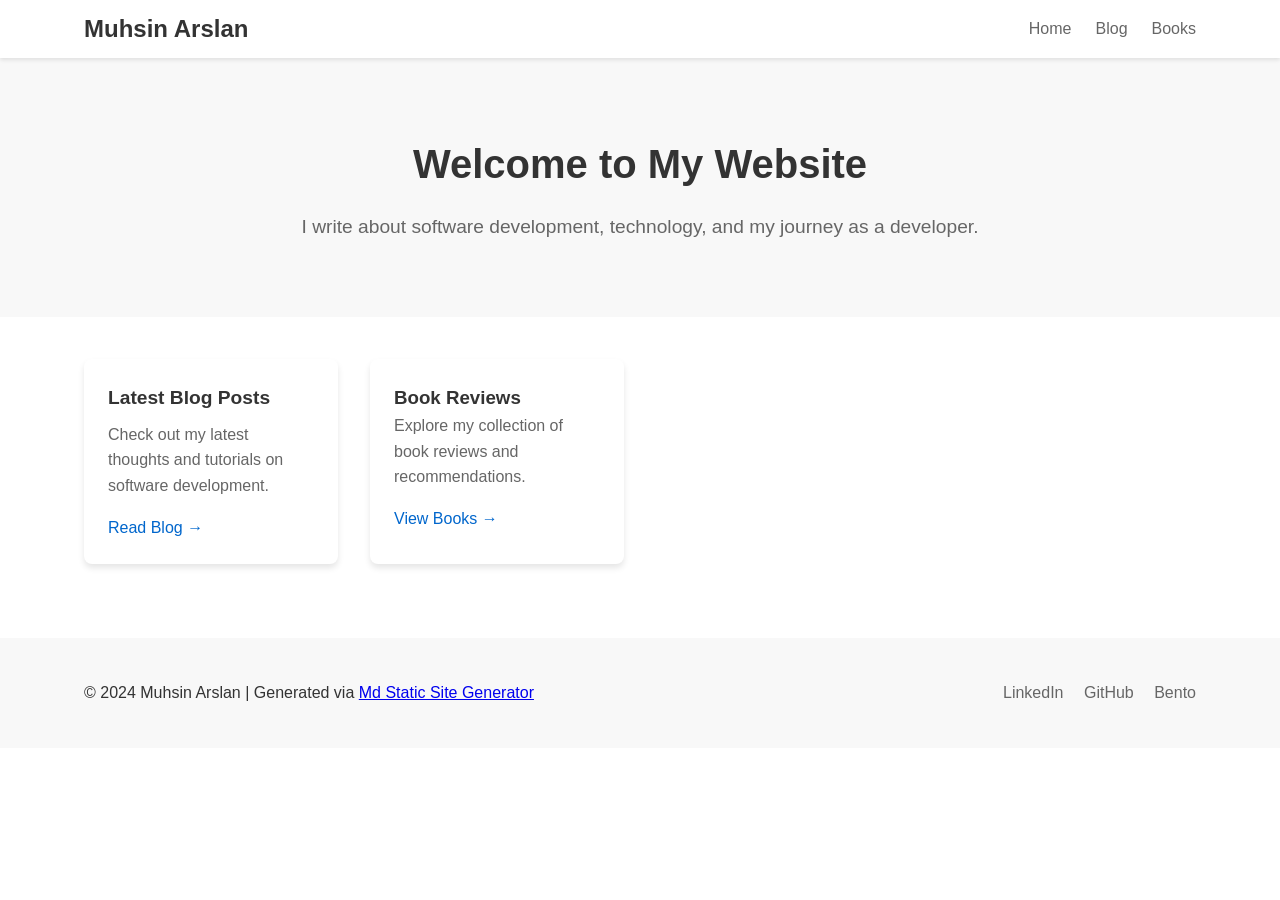
<file: index.html>
<!DOCTYPE html>
<html lang="en">
  <head>
    <meta charset="UTF-8" />
    <meta name="viewport" content="width=device-width, initial-scale=1.0" />
    <title>Home - Muhsin Arslan</title>
    <link rel="stylesheet" href="/assets/styles.css" />
  </head>
  <body>
    <header>
      <nav class="container">
        <a href="/" class="logo">Muhsin Arslan</a>
        <ul>
          <li><a href="/">Home</a></li>
          <li><a href="/blog.html">Blog</a></li>
          <li><a href="/books.html">Books</a></li>
        </ul>
      </nav>
    </header>

    <main>
<section class="hero">
  <div class="container">
    <h1 class="animate-fade-in">Welcome to My Website</h1>
    <p class="animate-fade-in animation-delay-200">
      I write about software development, technology, and my journey as a
      developer.
    </p>
  </div>
</section>

<section class="container">
  <div class="grid">
    <div class="blog-card animate-fade-in animation-delay-400">
      <h3>Latest Blog Posts</h3>
      <p>Check out my latest thoughts and tutorials on software development.</p>
      <a href="/blog.html">Read Blog →</a>
    </div>

    <div class="book-card animate-fade-in animation-delay-400">
      <h3>Book Reviews</h3>
      <p>Explore my collection of book reviews and recommendations.</p>
      <a href="/books.html">View Books →</a>
    </div>
  </div>
</section>
</main>

    <footer>
      <div class="container">
        <div class="footer-content">
          <div class="contact-info">
            <p>
              © 2024 Muhsin Arslan | Generated via
              <a
                href="https://github.com/mumudevx/md-static-site-generator"
                target="_blank"
                >Md Static Site Generator</a
              >
            </p>
          </div>
          <div class="social-links">
            <a target="_blank" href="https://linkedin.com/in/muhsinarslan">LinkedIn</a>
            <a target="_blank" href="https://github.com/mumudevx">GitHub</a>
            <a target="_blank" href="https://bento.me/muhsinarslan">Bento</a>
          </div>
        </div>
      </div>
    </footer>
  </body>
</html>
</file>
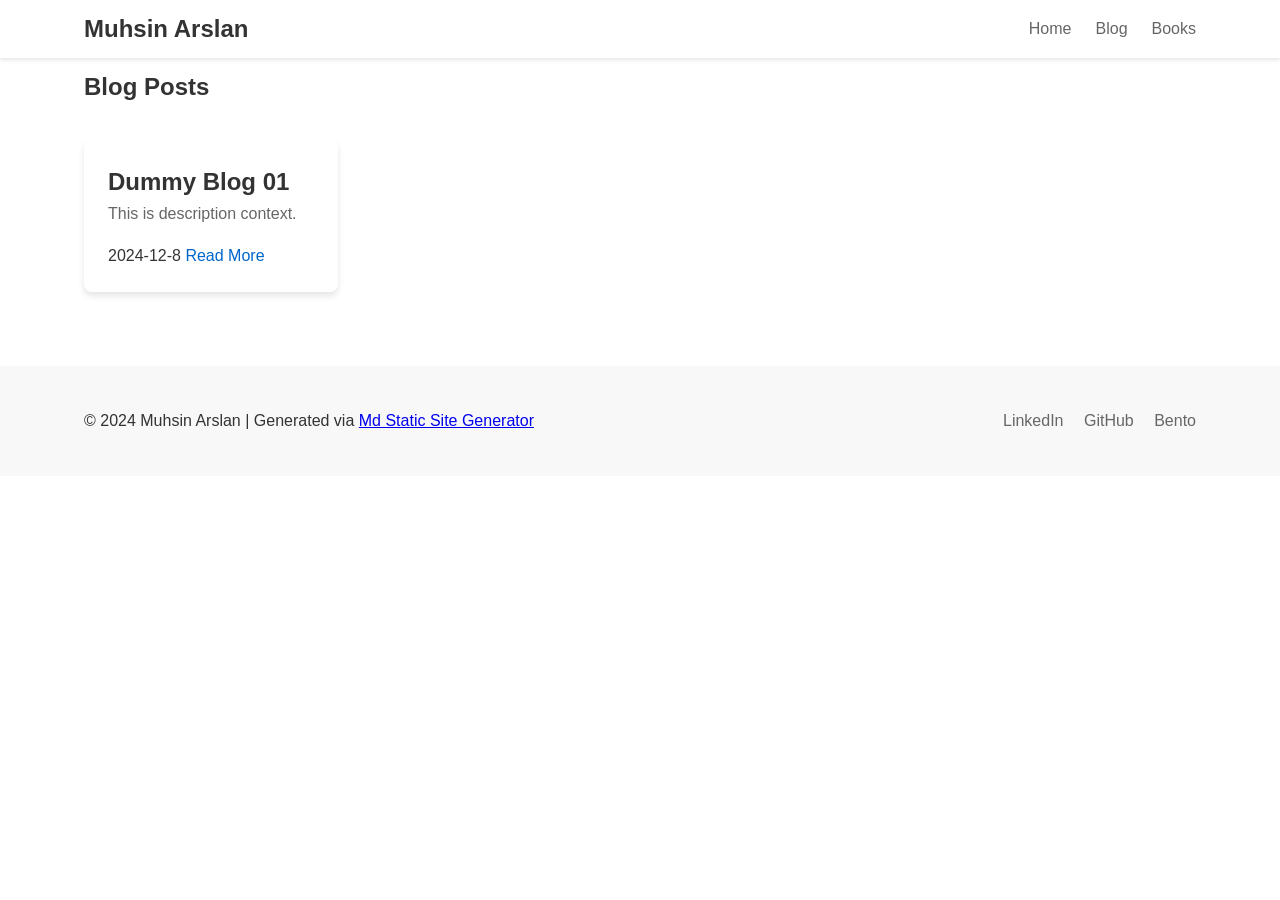
<file: blog.html>
<!DOCTYPE html>
<html lang="en">
  <head>
    <meta charset="UTF-8" />
    <meta name="viewport" content="width=device-width, initial-scale=1.0" />
    <title>Muhsin Arslan | Blog</title>
    <link rel="stylesheet" href="/assets/styles.css" />
  </head>
  <body>
    <header>
      <nav class="container">
        <a href="/" class="logo">Muhsin Arslan</a>
        <ul>
          <li><a href="/">Home</a></li>
          <li><a href="/blog.html">Blog</a></li>
          <li><a href="/books.html">Books</a></li>
        </ul>
      </nav>
    </header>

    <main>
<section class="blog-listing">
  <div class="container">
    <h1>Blog Posts</h1>
    <div class="grid">
      
      <article class="blog-card animate-fade-in">
        <h2>Dummy Blog 01</h2>
        <p>This is description context.</p>
        <div class="blog-meta">
          <span>2024-12-8</span>
          <a href="/blog/post1.html">Read More</a>
        </div>
      </article>
      
    </div>
  </div>
</section>
</main>

    <footer>
      <div class="container">
        <div class="footer-content">
          <div class="contact-info">
            <p>
              © 2024 Muhsin Arslan | Generated via
              <a
                href="https://github.com/mumudevx/md-static-site-generator"
                target="_blank"
                >Md Static Site Generator</a
              >
            </p>
          </div>
          <div class="social-links">
            <a target="_blank" href="https://linkedin.com/in/muhsinarslan">LinkedIn</a>
            <a target="_blank" href="https://github.com/mumudevx">GitHub</a>
            <a target="_blank" href="https://bento.me/muhsinarslan">Bento</a>
          </div>
        </div>
      </div>
    </footer>
  </body>
</html>
</file>
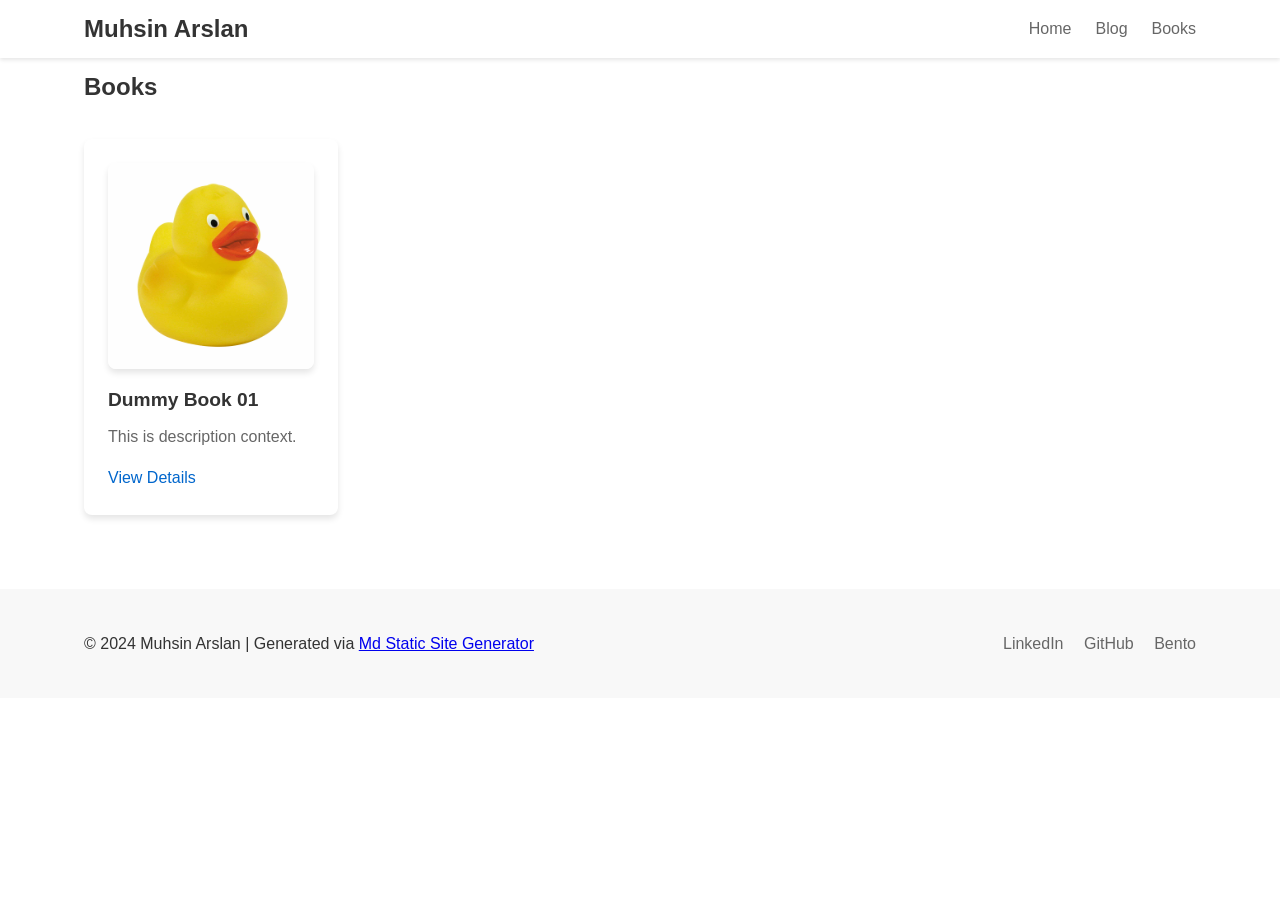
<file: books.html>
<!DOCTYPE html>
<html lang="en">
  <head>
    <meta charset="UTF-8" />
    <meta name="viewport" content="width=device-width, initial-scale=1.0" />
    <title>Muhsin Arslan | Books</title>
    <link rel="stylesheet" href="/assets/styles.css" />
  </head>
  <body>
    <header>
      <nav class="container">
        <a href="/" class="logo">Muhsin Arslan</a>
        <ul>
          <li><a href="/">Home</a></li>
          <li><a href="/blog.html">Blog</a></li>
          <li><a href="/books.html">Books</a></li>
        </ul>
      </nav>
    </header>

    <main>
<section class="book-listing">
  <div class="container">
    <h1>Books</h1>
    <div class="grid">
      
      <div class="book-card animate-fade-in">
        <img
          src="&#x2F;assets&#x2F;images&#x2F;rubber-duck.jpg"
          alt="Dummy Book 01 cover"
          class="book-cover"
        />
        <h2>Dummy Book 01</h2>
        <p>This is description context.</p>
        <a href="/books/book1.html" class="view-details"
          >View Details</a
        >
      </div>
      
    </div>
  </div>
</section>
</main>

    <footer>
      <div class="container">
        <div class="footer-content">
          <div class="contact-info">
            <p>
              © 2024 Muhsin Arslan | Generated via
              <a
                href="https://github.com/mumudevx/md-static-site-generator"
                target="_blank"
                >Md Static Site Generator</a
              >
            </p>
          </div>
          <div class="social-links">
            <a target="_blank" href="https://linkedin.com/in/muhsinarslan">LinkedIn</a>
            <a target="_blank" href="https://github.com/mumudevx">GitHub</a>
            <a target="_blank" href="https://bento.me/muhsinarslan">Bento</a>
          </div>
        </div>
      </div>
    </footer>
  </body>
</html>
</file>
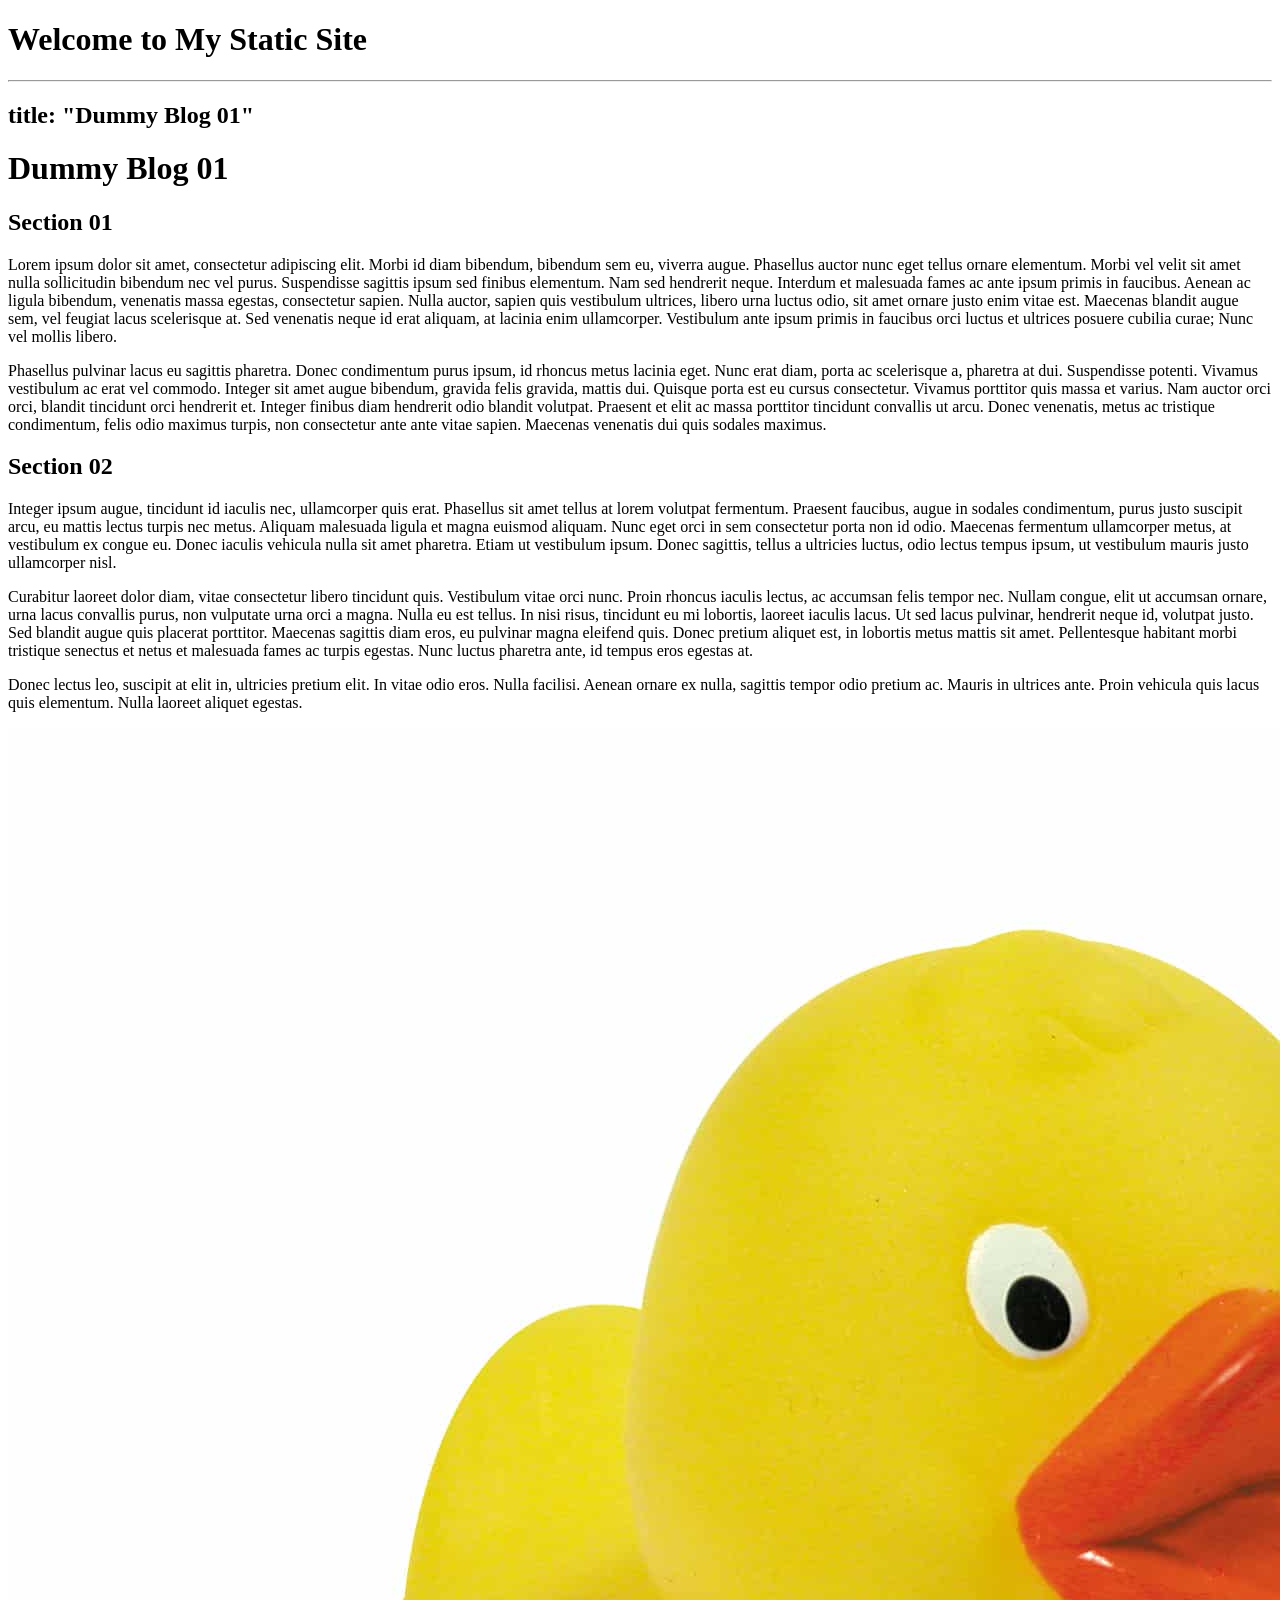
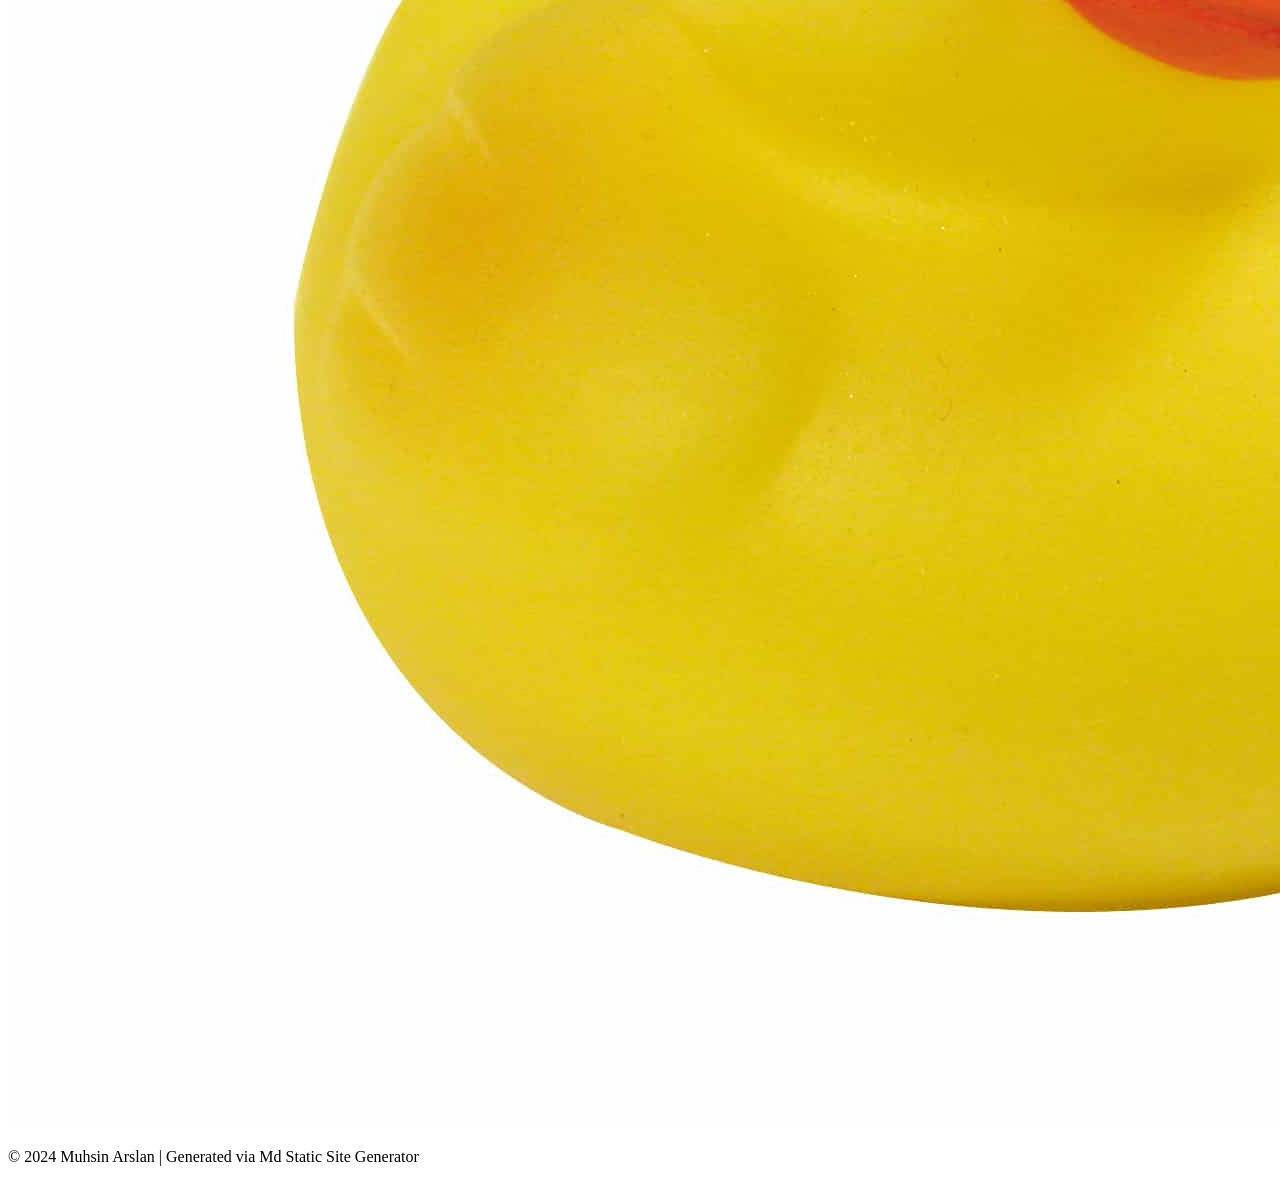
<file: blog/post1.html>
<!DOCTYPE html>
<html lang="en">
  <head>
    <meta charset="UTF-8" />
    <meta name="viewport" content="width=device-width, initial-scale=1.0" />
    <title>Muhsin Arslan</title>
  </head>
  <body>
    <header>
      <h1>Welcome to My Static Site</h1>
    </header>
    <main><hr />
<h2>title: &quot;Dummy Blog 01&quot;</h2>
<h1>Dummy Blog 01</h1>
<h2>Section 01</h2>
<p>Lorem ipsum dolor sit amet, consectetur adipiscing elit. Morbi id diam bibendum, bibendum sem eu, viverra augue. Phasellus auctor nunc eget tellus ornare elementum. Morbi vel velit sit amet nulla sollicitudin bibendum nec vel purus. Suspendisse sagittis ipsum sed finibus elementum. Nam sed hendrerit neque. Interdum et malesuada fames ac ante ipsum primis in faucibus. Aenean ac ligula bibendum, venenatis massa egestas, consectetur sapien. Nulla auctor, sapien quis vestibulum ultrices, libero urna luctus odio, sit amet ornare justo enim vitae est. Maecenas blandit augue sem, vel feugiat lacus scelerisque at. Sed venenatis neque id erat aliquam, at lacinia enim ullamcorper. Vestibulum ante ipsum primis in faucibus orci luctus et ultrices posuere cubilia curae; Nunc vel mollis libero.</p>
<p>Phasellus pulvinar lacus eu sagittis pharetra. Donec condimentum purus ipsum, id rhoncus metus lacinia eget. Nunc erat diam, porta ac scelerisque a, pharetra at dui. Suspendisse potenti. Vivamus vestibulum ac erat vel commodo. Integer sit amet augue bibendum, gravida felis gravida, mattis dui. Quisque porta est eu cursus consectetur. Vivamus porttitor quis massa et varius. Nam auctor orci orci, blandit tincidunt orci hendrerit et. Integer finibus diam hendrerit odio blandit volutpat. Praesent et elit ac massa porttitor tincidunt convallis ut arcu. Donec venenatis, metus ac tristique condimentum, felis odio maximus turpis, non consectetur ante ante vitae sapien. Maecenas venenatis dui quis sodales maximus.</p>
<h2>Section 02</h2>
<p>Integer ipsum augue, tincidunt id iaculis nec, ullamcorper quis erat. Phasellus sit amet tellus at lorem volutpat fermentum. Praesent faucibus, augue in sodales condimentum, purus justo suscipit arcu, eu mattis lectus turpis nec metus. Aliquam malesuada ligula et magna euismod aliquam. Nunc eget orci in sem consectetur porta non id odio. Maecenas fermentum ullamcorper metus, at vestibulum ex congue eu. Donec iaculis vehicula nulla sit amet pharetra. Etiam ut vestibulum ipsum. Donec sagittis, tellus a ultricies luctus, odio lectus tempus ipsum, ut vestibulum mauris justo ullamcorper nisl.</p>
<p>Curabitur laoreet dolor diam, vitae consectetur libero tincidunt quis. Vestibulum vitae orci nunc. Proin rhoncus iaculis lectus, ac accumsan felis tempor nec. Nullam congue, elit ut accumsan ornare, urna lacus convallis purus, non vulputate urna orci a magna. Nulla eu est tellus. In nisi risus, tincidunt eu mi lobortis, laoreet iaculis lacus. Ut sed lacus pulvinar, hendrerit neque id, volutpat justo. Sed blandit augue quis placerat porttitor. Maecenas sagittis diam eros, eu pulvinar magna eleifend quis. Donec pretium aliquet est, in lobortis metus mattis sit amet. Pellentesque habitant morbi tristique senectus et netus et malesuada fames ac turpis egestas. Nunc luctus pharetra ante, id tempus eros egestas at.</p>
<p>Donec lectus leo, suscipit at elit in, ultricies pretium elit. In vitae odio eros. Nulla facilisi. Aenean ornare ex nulla, sagittis tempor odio pretium ac. Mauris in ultrices ante. Proin vehicula quis lacus quis elementum. Nulla laoreet aliquet egestas.</p>
<p><img src="/assets/rubber-duck.jpg" alt="Rubber Duck" title="Rubber Duck" /></p>
</main>
    <footer>
      <p>© 2024 Muhsin Arslan | Generated via Md Static Site Generator</p>
    </footer>
  </body>
</html>
</file>
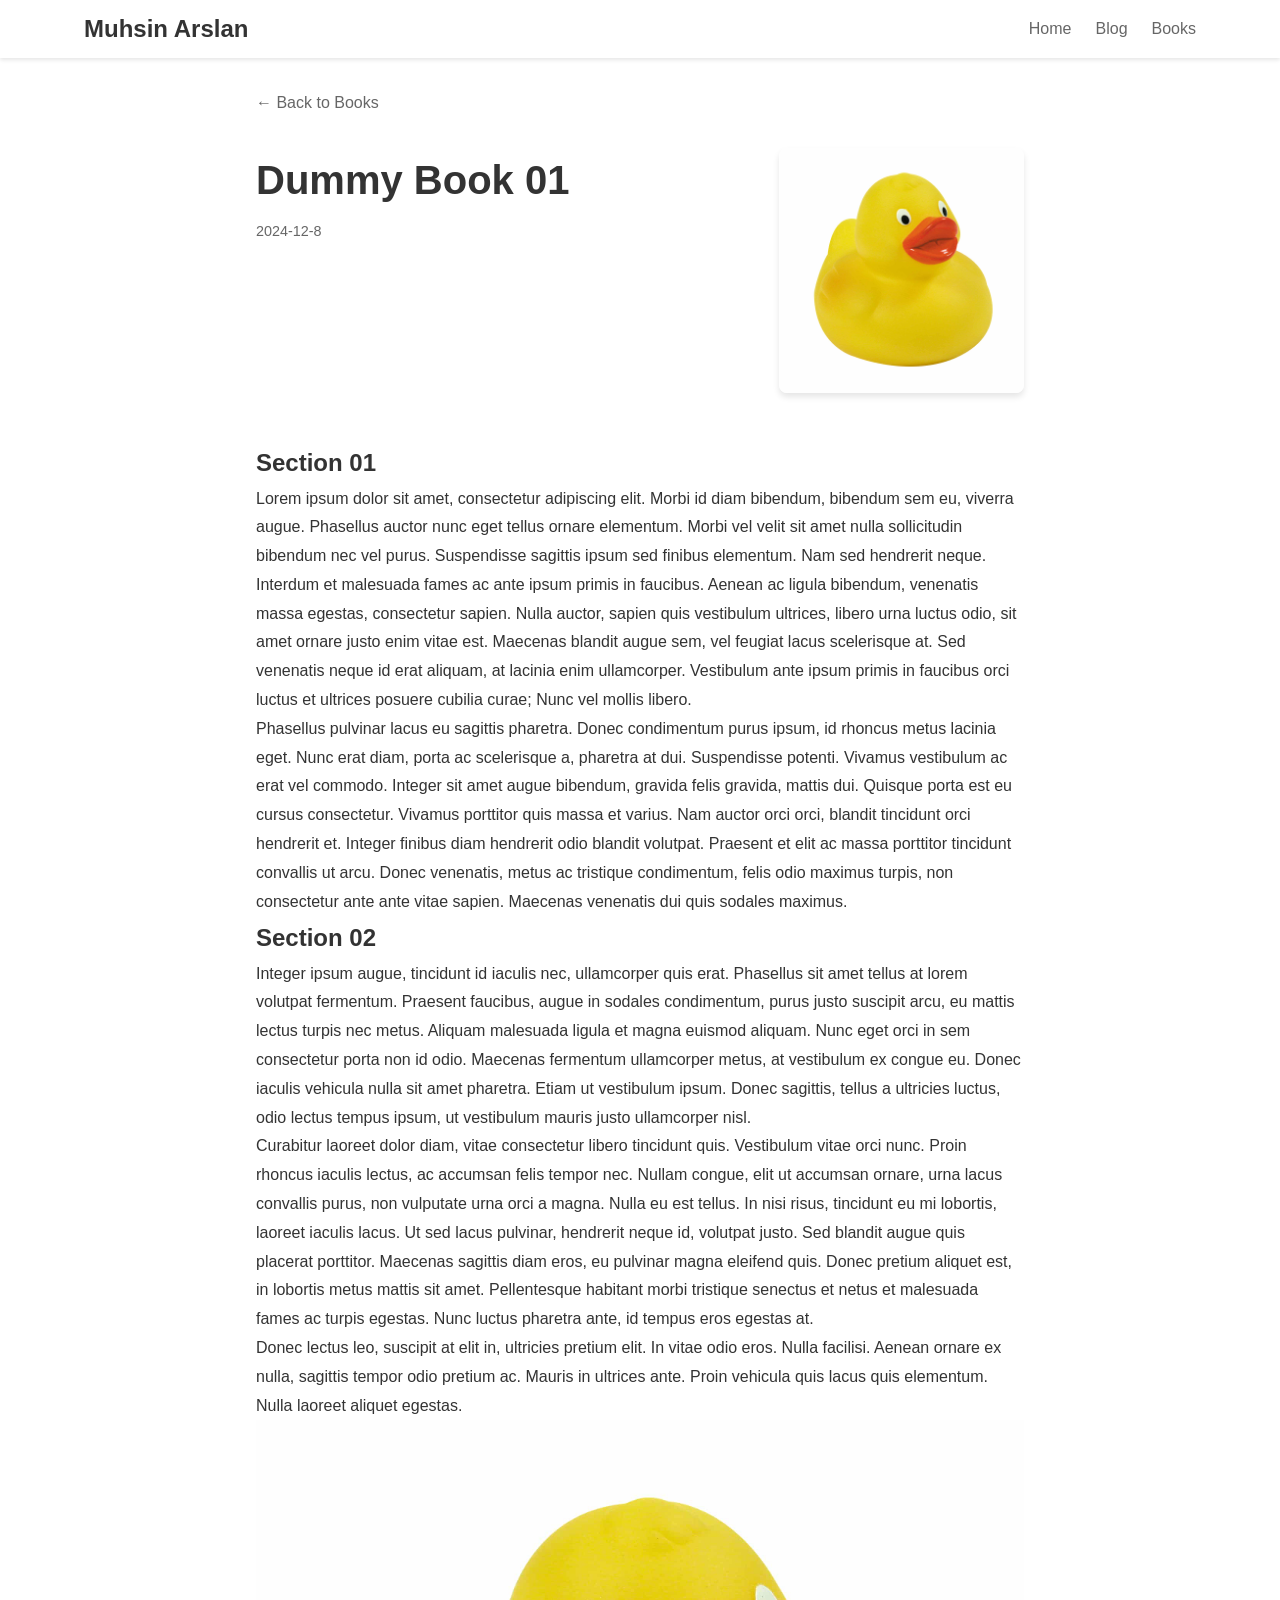
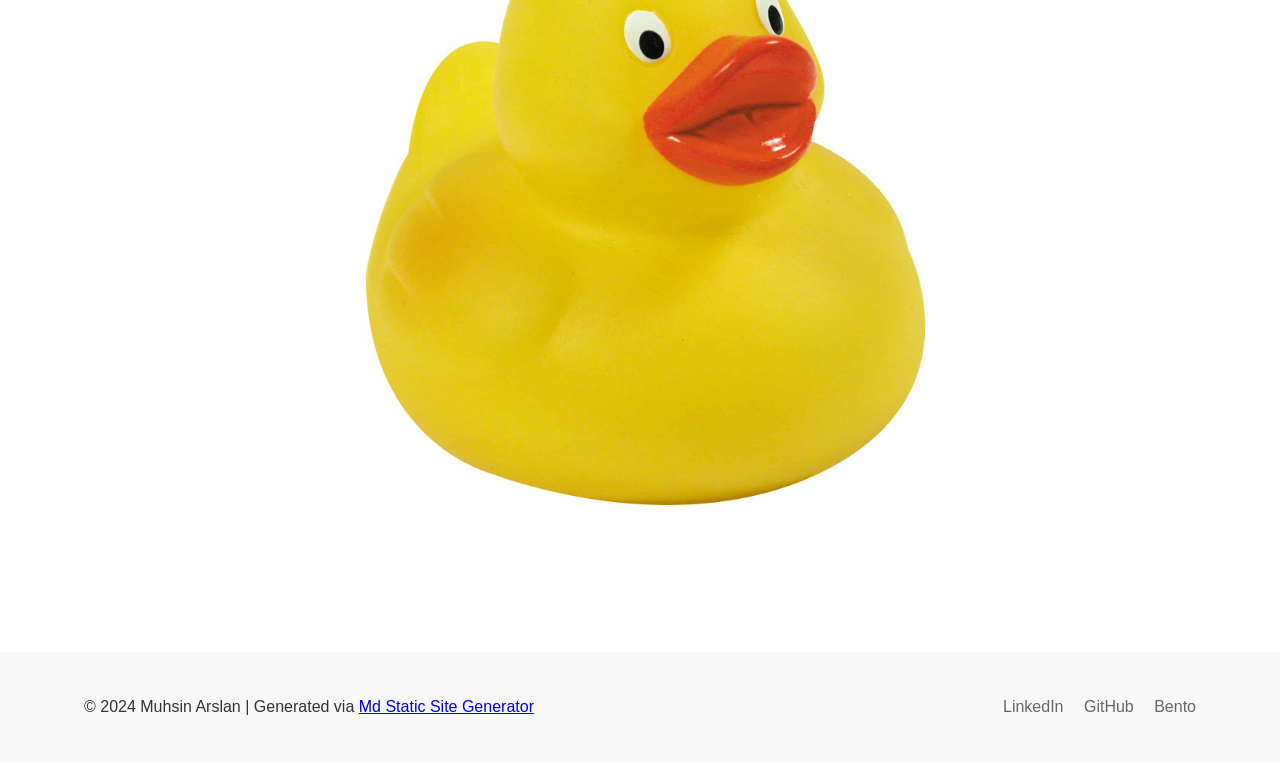
<file: books/book1.html>
<!DOCTYPE html>
<html lang="en">
  <head>
    <meta charset="UTF-8" />
    <meta name="viewport" content="width=device-width, initial-scale=1.0" />
    <title>Dummy Book 01 - Book Review - Muhsin
Arslan</title>
    <link rel="stylesheet" href="/assets/styles.css" />
  </head>
  <body>
    <header>
      <nav class="container">
        <a href="/" class="logo">Muhsin Arslan</a>
        <ul>
          <li><a href="/">Home</a></li>
          <li><a href="/blog.html">Blog</a></li>
          <li><a href="/books.html">Books</a></li>
        </ul>
      </nav>
    </header>

    <main>
<article class="book-detail container">
  <a href="/books.html" class="back-link">← Back to Books</a>

  <div class="book-header">
    <div class="book-info">
      <h1>Dummy Book 01</h1>
      <div class="publish-date">
        <time datetime="2024-12-8">2024-12-8</time>
      </div>
    </div>

    
    <img src="&#x2F;assets&#x2F;images&#x2F;rubber-duck.jpg" alt="Dummy Book 01" class="book-cover" />
    
  </div>

  <div class="book-description"><h2>Section 01</h2>
<p>Lorem ipsum dolor sit amet, consectetur adipiscing elit. Morbi id diam bibendum, bibendum sem eu, viverra augue. Phasellus auctor nunc eget tellus ornare elementum. Morbi vel velit sit amet nulla sollicitudin bibendum nec vel purus. Suspendisse sagittis ipsum sed finibus elementum. Nam sed hendrerit neque. Interdum et malesuada fames ac ante ipsum primis in faucibus. Aenean ac ligula bibendum, venenatis massa egestas, consectetur sapien. Nulla auctor, sapien quis vestibulum ultrices, libero urna luctus odio, sit amet ornare justo enim vitae est. Maecenas blandit augue sem, vel feugiat lacus scelerisque at. Sed venenatis neque id erat aliquam, at lacinia enim ullamcorper. Vestibulum ante ipsum primis in faucibus orci luctus et ultrices posuere cubilia curae; Nunc vel mollis libero.</p>
<p>Phasellus pulvinar lacus eu sagittis pharetra. Donec condimentum purus ipsum, id rhoncus metus lacinia eget. Nunc erat diam, porta ac scelerisque a, pharetra at dui. Suspendisse potenti. Vivamus vestibulum ac erat vel commodo. Integer sit amet augue bibendum, gravida felis gravida, mattis dui. Quisque porta est eu cursus consectetur. Vivamus porttitor quis massa et varius. Nam auctor orci orci, blandit tincidunt orci hendrerit et. Integer finibus diam hendrerit odio blandit volutpat. Praesent et elit ac massa porttitor tincidunt convallis ut arcu. Donec venenatis, metus ac tristique condimentum, felis odio maximus turpis, non consectetur ante ante vitae sapien. Maecenas venenatis dui quis sodales maximus.</p>
<h2>Section 02</h2>
<p>Integer ipsum augue, tincidunt id iaculis nec, ullamcorper quis erat. Phasellus sit amet tellus at lorem volutpat fermentum. Praesent faucibus, augue in sodales condimentum, purus justo suscipit arcu, eu mattis lectus turpis nec metus. Aliquam malesuada ligula et magna euismod aliquam. Nunc eget orci in sem consectetur porta non id odio. Maecenas fermentum ullamcorper metus, at vestibulum ex congue eu. Donec iaculis vehicula nulla sit amet pharetra. Etiam ut vestibulum ipsum. Donec sagittis, tellus a ultricies luctus, odio lectus tempus ipsum, ut vestibulum mauris justo ullamcorper nisl.</p>
<p>Curabitur laoreet dolor diam, vitae consectetur libero tincidunt quis. Vestibulum vitae orci nunc. Proin rhoncus iaculis lectus, ac accumsan felis tempor nec. Nullam congue, elit ut accumsan ornare, urna lacus convallis purus, non vulputate urna orci a magna. Nulla eu est tellus. In nisi risus, tincidunt eu mi lobortis, laoreet iaculis lacus. Ut sed lacus pulvinar, hendrerit neque id, volutpat justo. Sed blandit augue quis placerat porttitor. Maecenas sagittis diam eros, eu pulvinar magna eleifend quis. Donec pretium aliquet est, in lobortis metus mattis sit amet. Pellentesque habitant morbi tristique senectus et netus et malesuada fames ac turpis egestas. Nunc luctus pharetra ante, id tempus eros egestas at.</p>
<p>Donec lectus leo, suscipit at elit in, ultricies pretium elit. In vitae odio eros. Nulla facilisi. Aenean ornare ex nulla, sagittis tempor odio pretium ac. Mauris in ultrices ante. Proin vehicula quis lacus quis elementum. Nulla laoreet aliquet egestas.</p>
<p><img src="/assets/images/rubber-duck.jpg" alt="Rubber Duck" title="Rubber Duck" /></p>
</div>
</article>
</main>

    <footer>
      <div class="container">
        <div class="footer-content">
          <div class="contact-info">
            <p>
              © 2024 Muhsin Arslan | Generated via
              <a
                href="https://github.com/mumudevx/md-static-site-generator"
                target="_blank"
                >Md Static Site Generator</a
              >
            </p>
          </div>
          <div class="social-links">
            <a target="_blank" href="https://linkedin.com/in/muhsinarslan">LinkedIn</a>
            <a target="_blank" href="https://github.com/mumudevx">GitHub</a>
            <a target="_blank" href="https://bento.me/muhsinarslan">Bento</a>
          </div>
        </div>
      </div>
    </footer>
  </body>
</html>
</file>
<file: assets/styles.css>
/* Reset and base styles */
* {
  margin: 0;
  padding: 0;
  box-sizing: border-box;
}

body {
  font-family: Arial, sans-serif;
  line-height: 1.6;
  color: #333;
}

img {
  max-width: 100%;
  height: auto;
  display: block;
}

.container {
  width: 90%;
  max-width: 1200px;
  margin: 0 auto;
  padding: 10px 20px;
}

/* Header styles */
header {
  background-color: #fff;
  box-shadow: 0 2px 4px rgba(0, 0, 0, 0.1);
  position: sticky;
  top: 0;
  z-index: 1000;
}

nav {
  display: flex;
  justify-content: space-between;
  align-items: center;
  padding: 1rem 0;
}

.logo {
  font-size: 1.5rem;
  font-weight: bold;
  color: #333;
  text-decoration: none;
}

nav ul {
  display: flex;
  list-style: none;
}

nav ul li {
  margin-left: 1.5rem;
}

nav ul li a {
  color: #666;
  text-decoration: none;
  transition: color 0.3s ease;
}

nav ul li a:hover {
  color: #333;
}

/* Hero section styles */
.hero {
  background-color: #f8f8f8;
  padding: 4rem 0;
  text-align: center;
}

.hero h1 {
  font-size: 2.5rem;
  margin-bottom: 1rem;
}

.hero p {
  font-size: 1.2rem;
  color: #666;
}

/* Grid styles */
.grid {
  display: grid;
  grid-template-columns: repeat(auto-fill, minmax(250px, 1fr));
  gap: 2rem;
  margin-top: 2rem;
}

/* Blog card styles */
.blog-card,
.book-card {
  background-color: #fff;
  border-radius: 8px;
  box-shadow: 0 4px 6px rgba(0, 0, 0, 0.1);
  padding: 1.5rem;
  transition: transform 0.3s ease;
}

.blog-card:hover,
.book-card:hover {
  transform: translateY(-5px);
}

.blog-card h3,
.book-card h2 {
  font-size: 1.2rem;
  margin-bottom: 0.5rem;
}

.blog-card p,
.book-card p {
  color: #666;
  margin-bottom: 1rem;
}

.blog-card a,
.book-card a {
  color: #0066cc;
  text-decoration: none;
}

/* Book cover styles */
.book-cover {
  width: 100%;
  height: auto;
  border-radius: 4px;
  margin-bottom: 1rem;
}

/* Footer styles */
footer {
  background-color: #f8f8f8;
  padding: 2rem 0;
  margin-top: 4rem;
}

.footer-content {
  display: flex;
  justify-content: space-between;
  align-items: center;
}

.contact-info h3 {
  font-size: 1.2rem;
  margin-bottom: 0.5rem;
}

.social-links a {
  color: #666;
  text-decoration: none;
  margin-left: 1rem;
}

/* Blog post and book detail styles */
.blog-post,
.book-detail {
  max-width: 800px;
  margin: 0 auto;
  padding: 2rem 0;
}

.back-link {
  display: inline-block;
  margin-bottom: 1rem;
  color: #0066cc;
  text-decoration: none;
}

.post-meta,
.publish-date {
  color: #666;
  margin-bottom: 1rem;
}

.post-content,
.book-description {
  margin-top: 2rem;
}

.author-section {
  margin-top: 3rem;
  padding-top: 2rem;
  border-top: 1px solid #eee;
}

/* Animation styles */
.animate-fade-in {
  opacity: 0;
  animation: fadeIn 0.5s ease-in-out forwards;
}

.animation-delay-200 {
  animation-delay: 0.2s;
}

.animation-delay-400 {
  animation-delay: 0.4s;
}

@keyframes fadeIn {
  from {
    opacity: 0;
    transform: translateY(20px);
  }
  to {
    opacity: 1;
    transform: translateY(0);
  }
}

/* Responsive styles */
@media (max-width: 768px) {
  .grid {
    grid-template-columns: 1fr;
  }

  .footer-content {
    flex-direction: column;
    text-align: center;
  }

  .social-links {
    margin-top: 1rem;
  }

  .social-links a {
    margin: 0 0.5rem;
  }
}

/* Smooth scrolling */
html {
  scroll-behavior: smooth;
}

/* Blog post detail styles */
.blog-post {
  max-width: 800px;
  margin: 2rem auto;
  padding: 0 1rem;
}

.post-header {
  margin-bottom: 2rem;
}

.post-header h1 {
  font-size: 2.5rem;
  margin-bottom: 0.5rem;
}

.post-meta {
  color: #666;
  font-size: 0.9rem;
}

.post-image {
  width: 100%;
  max-height: 400px;
  object-fit: contain;
  border-radius: 8px;
  margin: 2rem 0;
}

.post-content {
  line-height: 1.8;
}

.post-content h2 {
  margin: 2rem 0 1rem;
}

.post-content p {
  margin-bottom: 1.5rem;
}

/* Book detail styles */
.book-detail {
  max-width: 800px;
  margin: 2rem auto;
  padding: 0 1rem;
}

.book-header {
  display: grid;
  grid-template-columns: 2fr 1fr;
  gap: 2rem;
  margin-bottom: 2rem;
}

.book-cover {
  width: 100%;
  border-radius: 8px;
  box-shadow: 0 4px 6px rgba(0, 0, 0, 0.1);
}

.book-info h1 {
  font-size: 2.5rem;
  margin-bottom: 0.5rem;
}

.publish-date {
  color: #666;
  font-size: 0.9rem;
}

.book-description {
  line-height: 1.8;
}

/* Back link styles */
.back-link {
  display: inline-block;
  color: #666;
  text-decoration: none;
  margin-bottom: 2rem;
  transition: color 0.3s ease;
}

.back-link:hover {
  color: #333;
}

/* Responsive styles */
@media (max-width: 768px) {
  .book-header {
    grid-template-columns: 1fr;
  }

  .book-cover {
    max-width: 300px;
    margin: 0 auto;
  }
}
</file>
